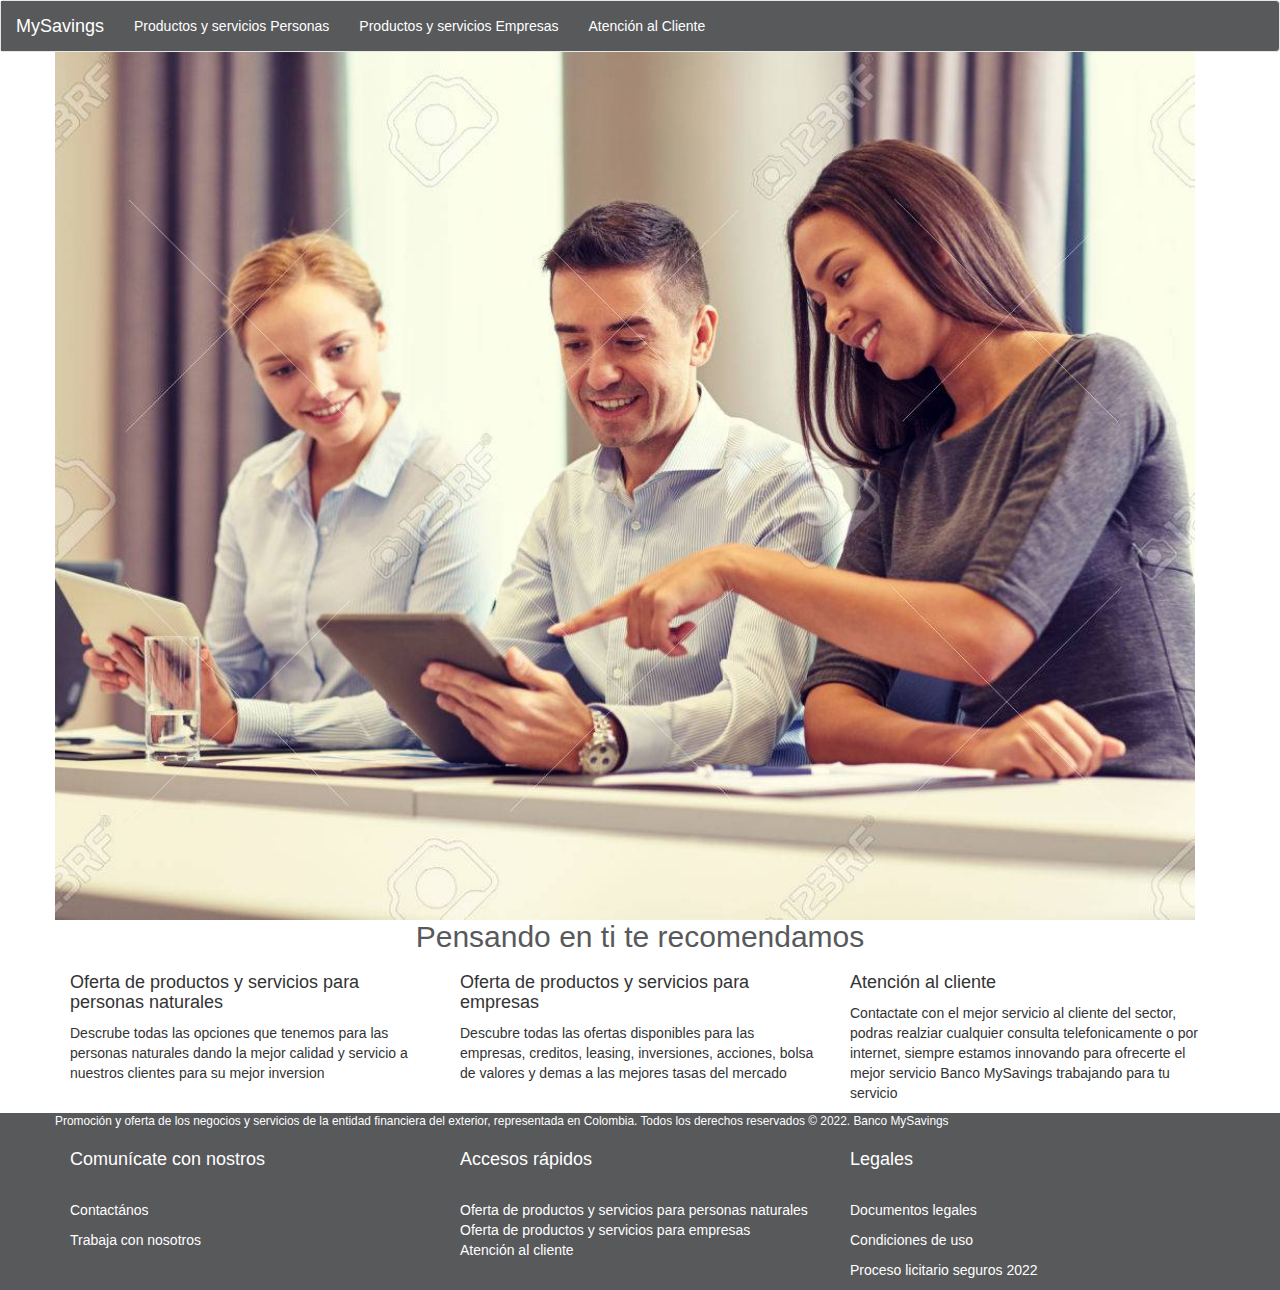
<file: PortalWeb-MySavings/index.html>
<DOCTYPE html!>
<html>
	<head>
		<!-- BOOSTRAP 3 -->
		<link rel="stylesheet" href="https://maxcdn.bootstrapcdn.com/bootstrap/3.4.1/css/bootstrap.min.css">
		<!-- jQuery  -->
		<script src="https://ajax.googleapis.com/ajax/libs/jquery/3.5.1/jquery.min.js"></script>
		<!-- JS BOOSTRAP 3 -->
		<script src="https://maxcdn.bootstrapcdn.com/bootstrap/3.4.1/js/bootstrap.min.js"></script>
		<!-- STYLOS -->
		<link rel="stylesheet" href="css/estilos.css">
		<style>
			.fit-image{
				width: 100%;
				height: 100%;
				object-fit: cover;
			}
		</style>
	</head>
	<body>
		<!-- ENCABEZADO -->
		<header>
			<nav class="navbar navbar-default">
				<div class="container-fluid">
				  <div class="navbar-header">
					<a class="navbar-brand camb" href="index.html">MySavings</a>
				  </div>
				  <ul class="nav navbar-nav">
					<li><a href="clientes.html" class="camb">Productos y servicios Personas</a></li>
					<li><a href="empresas.html" class="camb">Productos y servicios Empresas</a></li>
					<li><a href="atencion.html" class="camb">Atenci&oacute;n al Cliente</a></li>
					<!-- <li><a href="view/conversor.html" class="camb">Conversor de monedas</a></li> -->
				  </ul>
				</div>
			  </nav>
		</header><br>
		<!-- END ENCABEZADO -->


		<!-- BODY -->
		<div class="container">
			<div class="row">
				<div class="col-lg-12 col-md-12 col-sm-12 row">
					<img class="img-fluid fit-image" src="img/banco.jpg">
				</div>
				<h2>Pensando en ti te recomendamos</h2>
				<div class="col-lg-4 col-md-4 col-sm-12">
					<h4>Oferta de productos y servicios para personas naturales</h5>
					<p>Descrube todas las opciones que tenemos para las personas naturales dando la mejor calidad y servicio a nuestros clientes para su mejor inversion</p>
				</div>
				<div class="col-lg-4 col-md-4 col-sm-12">
					<h4>Oferta de productos y servicios para empresas</h5>
					<p>Descubre todas las ofertas disponibles para las empresas, creditos, leasing, inversiones, acciones, bolsa de valores y demas a las mejores tasas del mercado</p>
				</div>
				<div class="col-lg-4 col-md-4 col-sm-12">
					<h4>Atenci&oacute;n al cliente</h5>
					<p>Contactate con el mejor servicio al cliente del sector, podras realziar cualquier consulta telefonicamente o por internet, siempre estamos innovando para ofrecerte el mejor servicio Banco MySavings trabajando para tu servicio</p>
				</div>
			</div>
		</div>
		<!-- END BODY -->


		<!-- PIE DE PAGINA -->
		<footer>
			<div class="container container-max">
				<div class="row">
					<p class="camb"><small>Promoci&oacute;n y oferta de los negocios y servicios de la entidad financiera del exterior, representada en Colombia. Todos los derechos reservados &#169; 2022. Banco MySavings</small></p>
					<div class="col-lg-4 col-md-4 col-sm-4">
						<h4 class="camb">Comun&iacute;cate con nostros</h4><br>
						<p class="camb">Contact&aacute;nos</p>
						<p class="camb">Trabaja con nosotros</p>
					</div>
					<div class="col-lg-4 col-md-4 col-sm-4">
						<h4 class="camb">Accesos r&aacute;pidos</h4><br>
						<a href="clientes.html" class="camb">Oferta de productos y servicios para personas naturales</a><br>
						<a href="empresas.html" class="camb">Oferta de productos y servicios para empresas</a><br>
						<a href="atencion.html" class="camb">Atenci&oacute;n al cliente</a>
					</div>
					<div class="col-lg-4 col-md-4 col-sm-4">
						<h4 class="camb">Legales</h4><br>
						<p class="camb">Documentos legales</p>
						<p class="camb">Condiciones de uso</p>
						<p class="camb">Proceso licitario seguros 2022</p>
					</div>
				</div>
			</div>
		</footer>
	</body>
</html>
</file>
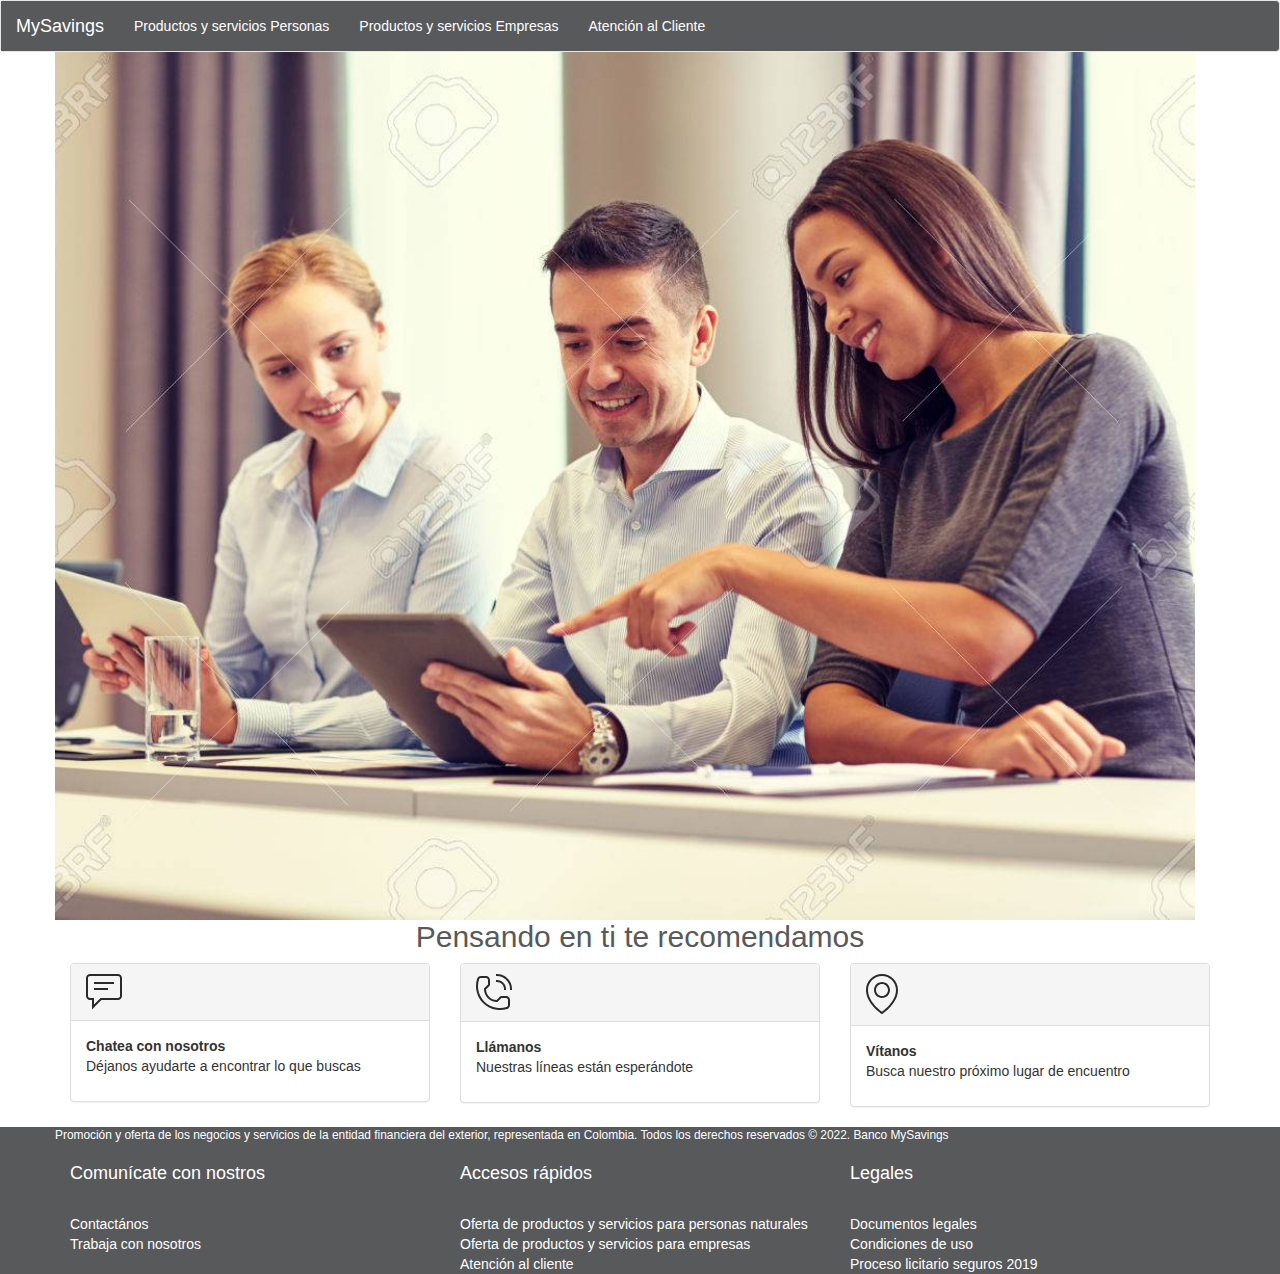
<file: PortalWeb-MySavings/atencion.html>
<DOCTYPE html!>
<html>
	<head>
		<!-- BOOSTRAP 3 -->
		<link rel="stylesheet" href="https://maxcdn.bootstrapcdn.com/bootstrap/3.4.1/css/bootstrap.min.css">
		<!-- jQuery  -->
		<script src="https://ajax.googleapis.com/ajax/libs/jquery/3.5.1/jquery.min.js"></script>
		<!-- JS BOOSTRAP 3 -->
		<script src="https://maxcdn.bootstrapcdn.com/bootstrap/3.4.1/js/bootstrap.min.js"></script>
		<!-- STYLOS -->
		<link rel="stylesheet" href="css/estilos.css">
		<style>
			.fit-image{
				width: 100%;
				height: 100%;
				object-fit: cover;
			}
		</style>
	</head>
	<body>
		<!-- ENCABEZADO -->
		<header>
			<nav class="navbar navbar-default">
				<div class="container-fluid">
				  <div class="navbar-header">
					<a class="navbar-brand camb" href="index.html">MySavings</a>
				  </div>
				  <ul class="nav navbar-nav">
					<li><a href="clientes.html" class="camb">Productos y servicios Personas</a></li>
					<li><a href="empresas.html" class="camb">Productos y servicios Empresas</a></li>
					<li><a href="atencion.html" class="camb">Atenci&oacute;n al Cliente</a></li>
					<!-- <li><a href="view/conversor.html" class="camb">Conversor de monedas</a></li> -->
				  </ul>
				</div>
			  </nav>
		</header><br>
		<!-- END ENCABEZADO -->


		<!-- BODY -->
		<div class="container">
			<div class="row">
				<div class="col-lg-12 col-md-12 col-sm-12 row">
					<img class="img-fluid fit-image" src="img/banco.jpg">
				</div>
				<h2>Pensando en ti te recomendamos</h2>
				<div class="col-lg-4 col-md-4 col-sm-12">
					<div class="panel panel-default">
						<div class="panel-heading">
							<img src="img/Mask.svg">
						</div>
						<div class="panel-body">
							<p><strong>Chatea con nosotros</strong><br>
							D&eacute;janos ayudarte a encontrar lo que buscas</p>
						</div>
					</div>
				</div>
				<div class="col-lg-4 col-md-4 col-sm-12">
					<div class="panel panel-default">
						<div class="panel-heading">
							<img src="img/Mask1.svg">
						</div>
						<div class="panel-body">
							<p><strong>Ll&aacute;manos</strong><br>
							Nuestras l&iacute;neas est&aacute;n esper&aacute;ndote</p>
						</div>
					</div>
				</div>
				<div class="col-lg-4 col-md-4 col-sm-12">
					<div class="panel panel-default">
						<div class="panel-heading">
							<img src="img/Mask2.svg">
						</div>
						<div class="panel-body">
							<p><strong>V&iacute;tanos</strong><br>
								Busca nuestro pr&oacute;ximo lugar de encuentro</p>
						</div>
					</div>
				</div>
			</div>
		</div>
		<!-- END BODY -->


		<!-- PIE DE PAGINA -->
		<footer>
			<div class="container container-max">
				<div class="row">
					<p class="camb"><small>Promoci&oacute;n y oferta de los negocios y servicios de la entidad financiera del exterior, representada en Colombia. Todos los derechos reservados &#169; 2022. Banco MySavings</small></p>
					<div class="col-lg-4 col-md-4 col-sm-4">
						<h4 class="camb">Comun&iacute;cate con nostros</h4><br>
						<a href="#" class="camb">Contact&aacute;nos</a><br>
						<a href="#" class="camb">Trabaja con nosotros</a>
					</div>
					<div class="col-lg-4 col-md-4 col-sm-4">
						<h4 class="camb">Accesos r&aacute;pidos</h4><br>
						<a href="clientes.html" class="camb">Oferta de productos y servicios para personas naturales</a><br>
						<a href="empresas.html" class="camb">Oferta de productos y servicios para empresas</a><br>
						<a href="atencion.html" class="camb">Atenci&oacute;n al cliente</a>
					</div>
					<div class="col-lg-4 col-md-4 col-sm-4">
						<h4 class="camb">Legales</h4><br>
						<a href="#" class="camb">Documentos legales</a><br>
						<a href="#" class="camb">Condiciones de uso</a><br>
						<a href="#" class="camb">Proceso licitario seguros 2019</a>
					</div>
				</div>
			</div>
		</footer>
	</body>
</html>
</file>
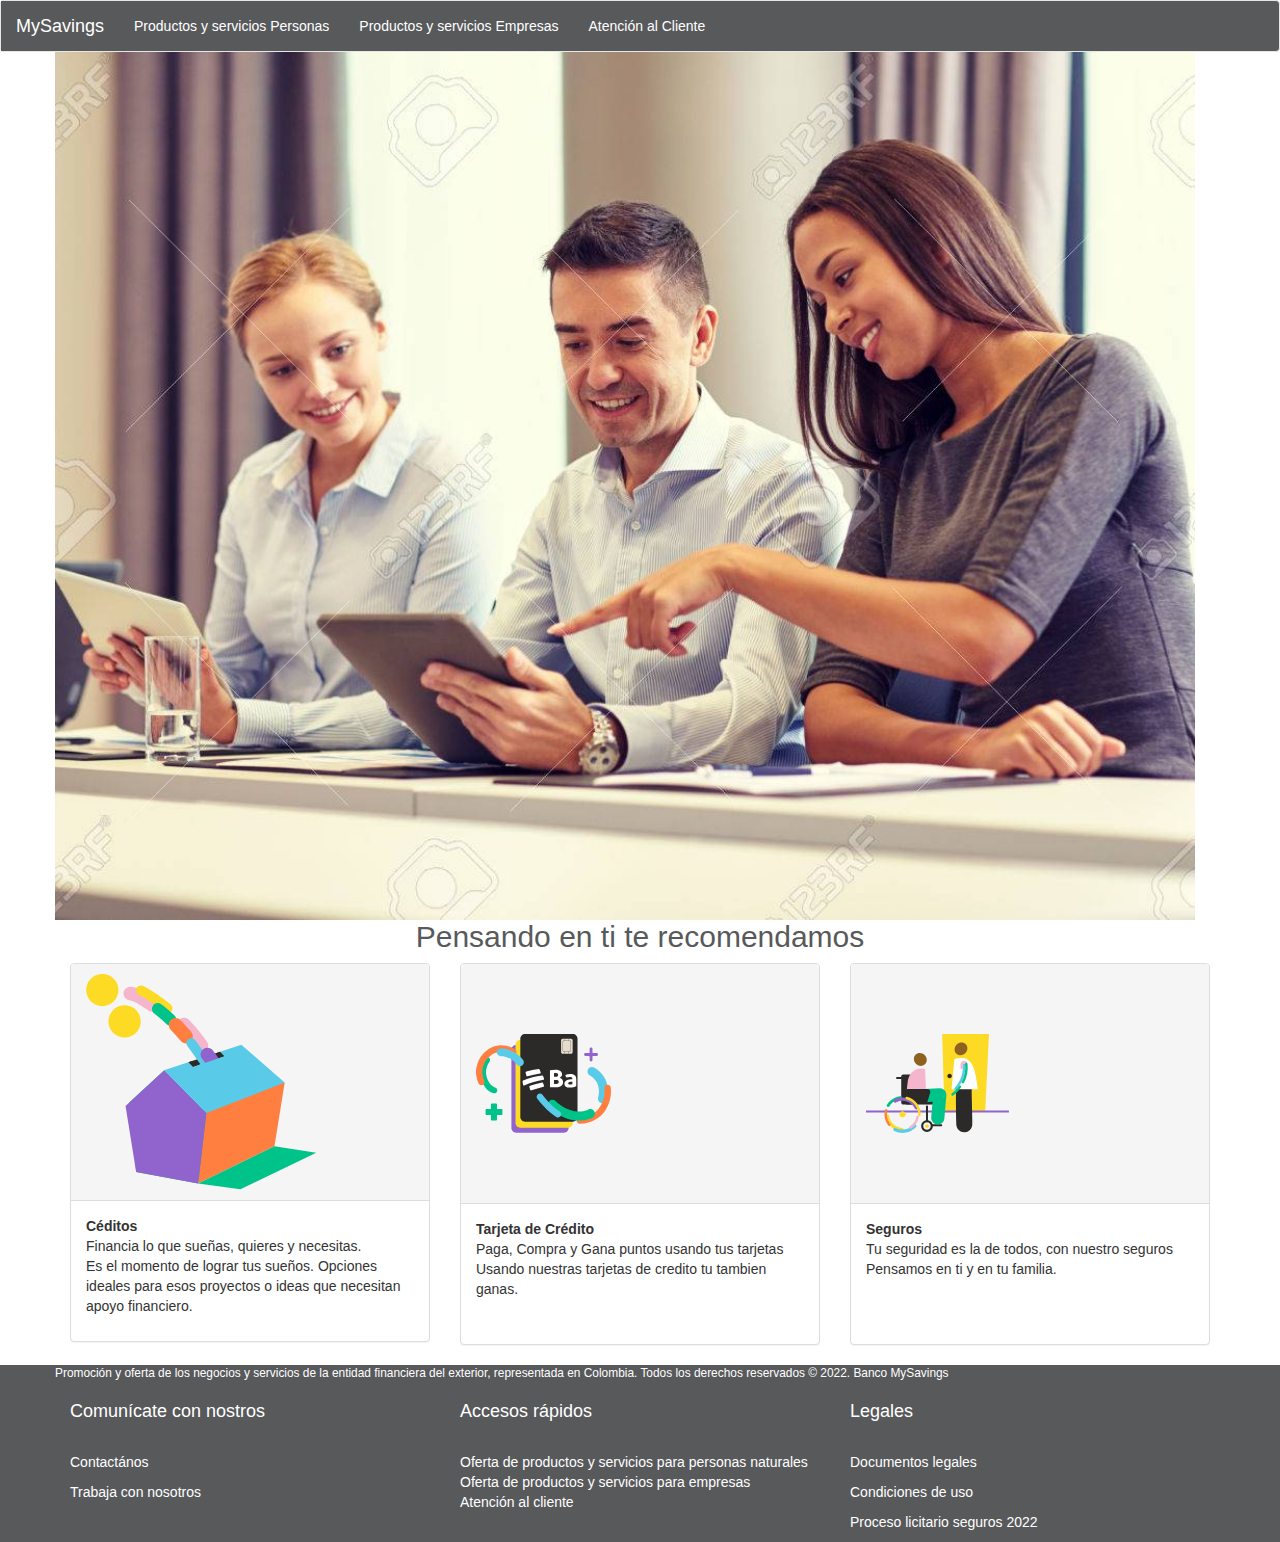
<file: PortalWeb-MySavings/clientes.html>
<DOCTYPE html!>
<html>
	<head>
		<!-- BOOSTRAP 3 -->
		<link rel="stylesheet" href="https://maxcdn.bootstrapcdn.com/bootstrap/3.4.1/css/bootstrap.min.css">
		<!-- jQuery  -->
		<script src="https://ajax.googleapis.com/ajax/libs/jquery/3.5.1/jquery.min.js"></script>
		<!-- JS BOOSTRAP 3 -->
		<script src="https://maxcdn.bootstrapcdn.com/bootstrap/3.4.1/js/bootstrap.min.js"></script>
		<!-- STYLOS -->
		<link rel="stylesheet" href="css/estilos.css">
		<style>
			.fit-image{
				width: 100%;
				height: 100%;
				object-fit: cover;
			}
		</style>
	</head>
	<body>
		<!-- ENCABEZADO -->
		<header>
			<nav class="navbar navbar-default">
			  <div class="container-fluid">
			    <div class="navbar-header">
			      <a class="navbar-brand camb" href="index.html">MySavings</a>
			    </div>
			    <ul class="nav navbar-nav">
			      <li><a href="clientes.html" class="camb">Productos y servicios Personas</a></li>
			      <li><a href="empresas.html" class="camb">Productos y servicios Empresas</a></li>
			      <li><a href="atencion.html" class="camb">Atenci&oacute;n al Cliente</a></li>
				  <!-- <li><a href="view/conversor.html" class="camb">Conversor de monedas</a></li> -->
			    </ul>
			  </div>
			</nav>
		</header><br>
		<!-- END ENCABEZADO -->


		<!-- BODY -->
		<div class="container">
			<div class="row">
				<div class="col-lg-12 col-md-12 col-sm-12 row">
					<img class="img-fluid fit-image" src="img/banco.jpg">
				</div>
				<h2>Pensando en ti te recomendamos</h2>
				
				<div class="col-lg-4 col-md-4 col-sm-12">
					<div class="panel panel-default">
						<div class="panel-heading">
							<img src="img/ilustracion_creditos.svg">
						</div>
						<div class="panel-body">
							<p><strong>C&eacute;ditos</strong><br>
							Financia lo que sue&ntilde;as, quieres y necesitas.<br>
							Es el momento de lograr tus sue&ntilde;os. Opciones ideales para esos proyectos o ideas que 
							necesitan apoyo financiero.</p>
						</div>
					</div>
				</div>
				<div class="col-lg-4 col-md-4 col-sm-12">
					<div class="panel panel-default">
						<div class="panel-heading">
							<br><br><br>
							<img src="img/ilustracion_tdc.svg">
							<br><br><br><br>
						</div>
						<div class="panel-body">
							<p><strong>Tarjeta de Cr&eacute;dito</strong><br>
							Paga, Compra y Gana puntos usando tus tarjetas<br>
							Usando nuestras tarjetas de credito tu tambien ganas.</p><br>
						</div>
					</div>
				</div>
				<div class="col-lg-4 col-md-4 col-sm-12">
					<div class="panel panel-default">
						<div class="panel-heading">
							<br><br><br>
							<img src="img/ilustracion_seguros.svg">
							<br><br><br><br>
						</div>
						<div class="panel-body">
							<p><strong>Seguros</strong><br>
							Tu seguridad es la de todos, con nuestro seguros<br>
							Pensamos en ti y en tu familia.</p><br><br>
						</div>
					</div>
				</div>
			</div>
		</div>
		<!-- END BODY -->


		<!-- PIE DE PAGINA -->
		<footer>
			<div class="container container-max">
				<div class="row">
					<p class="camb"><small>Promoci&oacute;n y oferta de los negocios y servicios de la entidad financiera del exterior, representada en Colombia. Todos los derechos reservados &#169; 2022. Banco MySavings</small></p>
					<div class="col-lg-4 col-md-4 col-sm-4">
						<h4 class="camb">Comun&iacute;cate con nostros</h4><br>
						<p class="camb">Contact&aacute;nos</p>
						<p class="camb">Trabaja con nosotros</p>
					</div>
					<div class="col-lg-4 col-md-4 col-sm-4">
						<h4 class="camb">Accesos r&aacute;pidos</h4><br>
						<a href="clientes.html" class="camb">Oferta de productos y servicios para personas naturales</a><br>
						<a href="empresas.html" class="camb">Oferta de productos y servicios para empresas</a><br>
						<a href="atencion.html" class="camb">Atenci&oacute;n al cliente</a>
					</div>
					<div class="col-lg-4 col-md-4 col-sm-4">
						<h4 class="camb">Legales</h4><br>
						<p class="camb">Documentos legales</p>
						<p class="camb">Condiciones de uso</p>
						<p class="camb">Proceso licitario seguros 2022</p>
					</div>
				</div>
			</div>
		</footer>
	</body>
</html>
</file>
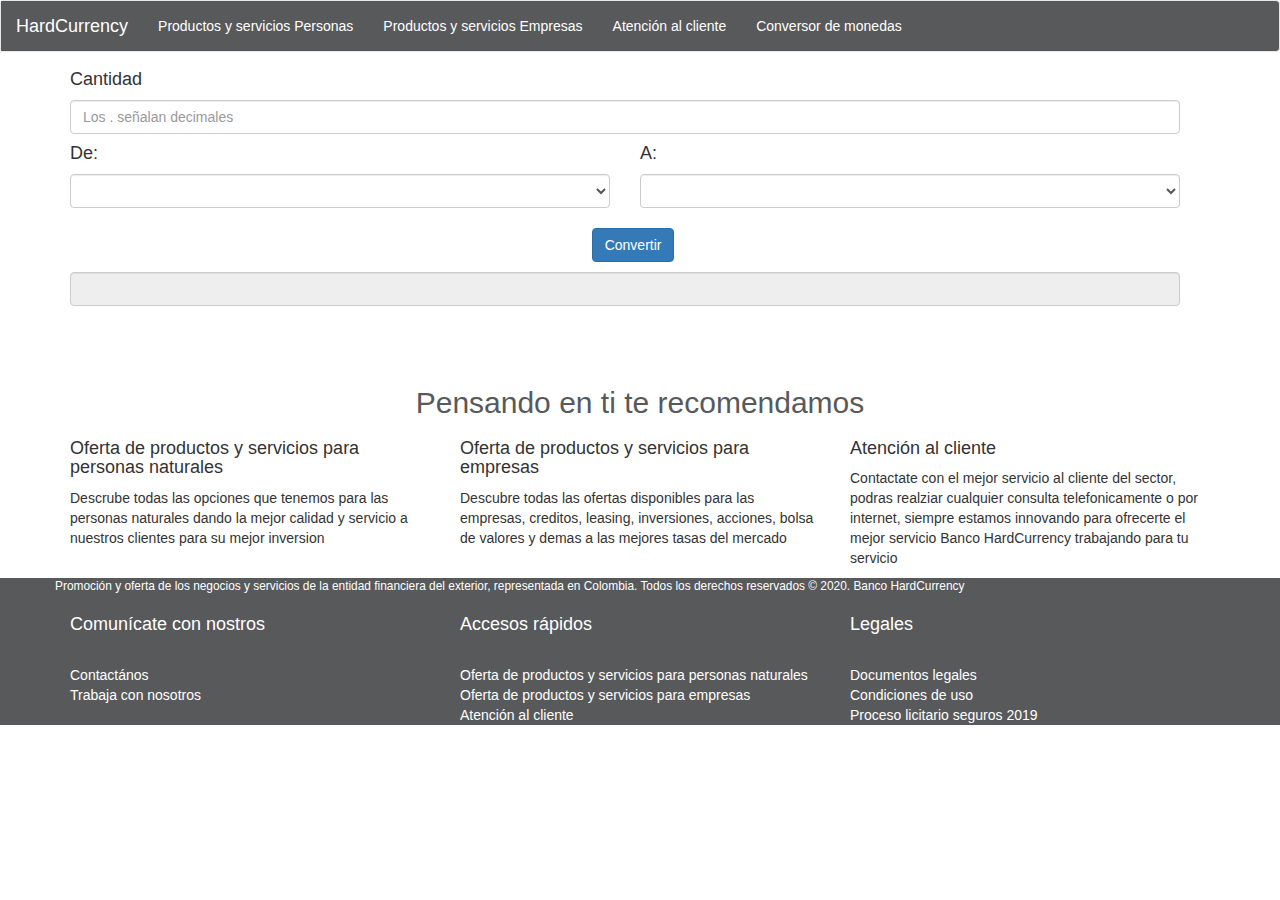
<file: PortalWeb-MySavings/conversor.html>
<DOCTYPE html!>
<html>
	<head>
		<!-- BOOSTRAP 3 -->
		<link rel="stylesheet" href="https://maxcdn.bootstrapcdn.com/bootstrap/3.4.1/css/bootstrap.min.css">
		<!-- jQuery  -->
		<script src="https://ajax.googleapis.com/ajax/libs/jquery/3.5.1/jquery.min.js"></script>
		<!-- JS BOOSTRAP 3 -->
		<script src="https://maxcdn.bootstrapcdn.com/bootstrap/3.4.1/js/bootstrap.min.js"></script>
		<!-- FUNCIONES -->
		<script src="js/funciones.js"></script>
		<!-- STYLOS -->
		<link rel="stylesheet" href="css/estilos.css">

	</head>
	<body>
		<!-- ENCABEZADO -->
		<header>
			<nav class="navbar navbar-default">
			  <div class="container-fluid">
			    <div class="navbar-header">
			      <a class="navbar-brand camb" href="index.html">HardCurrency</a>
			    </div>
			    <ul class="nav navbar-nav">
			      <li><a href="#" class="camb">Productos y servicios Personas</a></li>
			      <li><a href="#" class="camb">Productos y servicios Empresas</a></li>
			      <li><a href="#" class="camb">Atención al cliente</a></li>
				  <li><a href="conversor.html" class="camb">Conversor de monedas</a></li>
			    </ul>
			  </div>
			</nav><br>
		</header><br><br><br>
		<!-- END ENCABEZADO -->


		<!-- BODY -->
		<div class="container container-max">
			<div class="row">
				<div class="col-lg-12 col-md-12 col-sm-12 row">
					
					<div class="col-lg-12 col-md-12 col-sm-12">
						<h4>Cantidad</h4>
						<input type="text" class="form-control" id="cantidad" placeholder="Los . señalan decimales">
					</div>
					<div class="col-lg-6 col-md-6 col-sm-12">
						<h4>De:</h4>
						<select class="form-control" id="de">
							<option value=""></option>
							<option value="pesos">Pesos</option>
							<option value="dolares">Dolares</option>
							<option value="yenes">Yenes</option>
							<option value="euro">Euros</option>
						</select><br>
					</div>
					<div class="col-lg-6 col-md-6 col-sm-12">
						<h4>A: </h4>
						<select class="form-control" id="a">
							<option value=""></option>
							<option value="pesos">Pesos</option>
							<option value="dolares">Dolares</option>
							<option value="yenes">Yenes</option>
							<option value="euro">Euros</option>
						</select><br>
					</div>
					<div class="col-lg-12 col-md-12 col-sm-12">
						<button type="button" class="btn btn-primary" id="convertir" style="margin-left: 47%;">Convertir</button><br>
					</div><br>
					<div class="col-lg-12 col-md-12 col-sm-12">
						<p> </p>
						<input type="text" class="form-control" id="resultConver" readonly><br><br><br><br>
					</div>
				</div>
				<h2>Pensando en ti te recomendamos</h2>
				<div class="col-lg-4 col-md-4 col-sm-12">
					<h4>Oferta de productos y servicios para personas naturales</h5>
					<p>Descrube todas las opciones que tenemos para las personas naturales dando la mejor calidad y servicio a nuestros clientes para su mejor inversion</p>
				</div>
				<div class="col-lg-4 col-md-4 col-sm-12">
					<h4>Oferta de productos y servicios para empresas</h5>
					<p>Descubre todas las ofertas disponibles para las empresas, creditos, leasing, inversiones, acciones, bolsa de valores y demas a las mejores tasas del mercado</p>
				</div>
				<div class="col-lg-4 col-md-4 col-sm-12">
					<h4>Atención al cliente</h5>
					<p>Contactate con el mejor servicio al cliente del sector, podras realziar cualquier consulta telefonicamente o por internet, siempre estamos innovando para ofrecerte el mejor servicio Banco HardCurrency trabajando para tu servicio</p>
				</div>
			</div>
		</div>
		<!-- END BODY -->

		<!-- PIE DE PAGINA -->
		<footer>
			<div class="container container-max">
				<div class="row">
					<p class="camb"><small>Promoción y oferta de los negocios y servicios de la entidad financiera del exterior, representada en Colombia. Todos los derechos reservados © 2020. Banco HardCurrency</small></p>
					<div class="col-lg-4 col-md-4 col-sm-4">
						<h4 class="camb">Comunícate con nostros</h4><br>
						<a href="#" class="camb">Contactános</a><br>
						<a href="#" class="camb">Trabaja con nosotros</a>
					</div>
					<div class="col-lg-4 col-md-4 col-sm-4">
						<h4 class="camb">Accesos rápidos</h4><br>
						<a href="" class="camb">Oferta de productos y servicios para personas naturales</a><br>
						<a href="" class="camb">Oferta de productos y servicios para empresas</a><br>
						<a href="" class="camb">Atención al cliente</a>
					</div>
					<div class="col-lg-4 col-md-4 col-sm-4">
						<h4 class="camb">Legales</h4><br>
						<a href="#" class="camb">Documentos legales</a><br>
						<a href="#" class="camb">Condiciones de uso</a><br>
						<a href="#" class="camb">Proceso licitario seguros 2019</a>
					</div>
				</div>
			</div>
		</footer>
	</body>
</html>
</file>
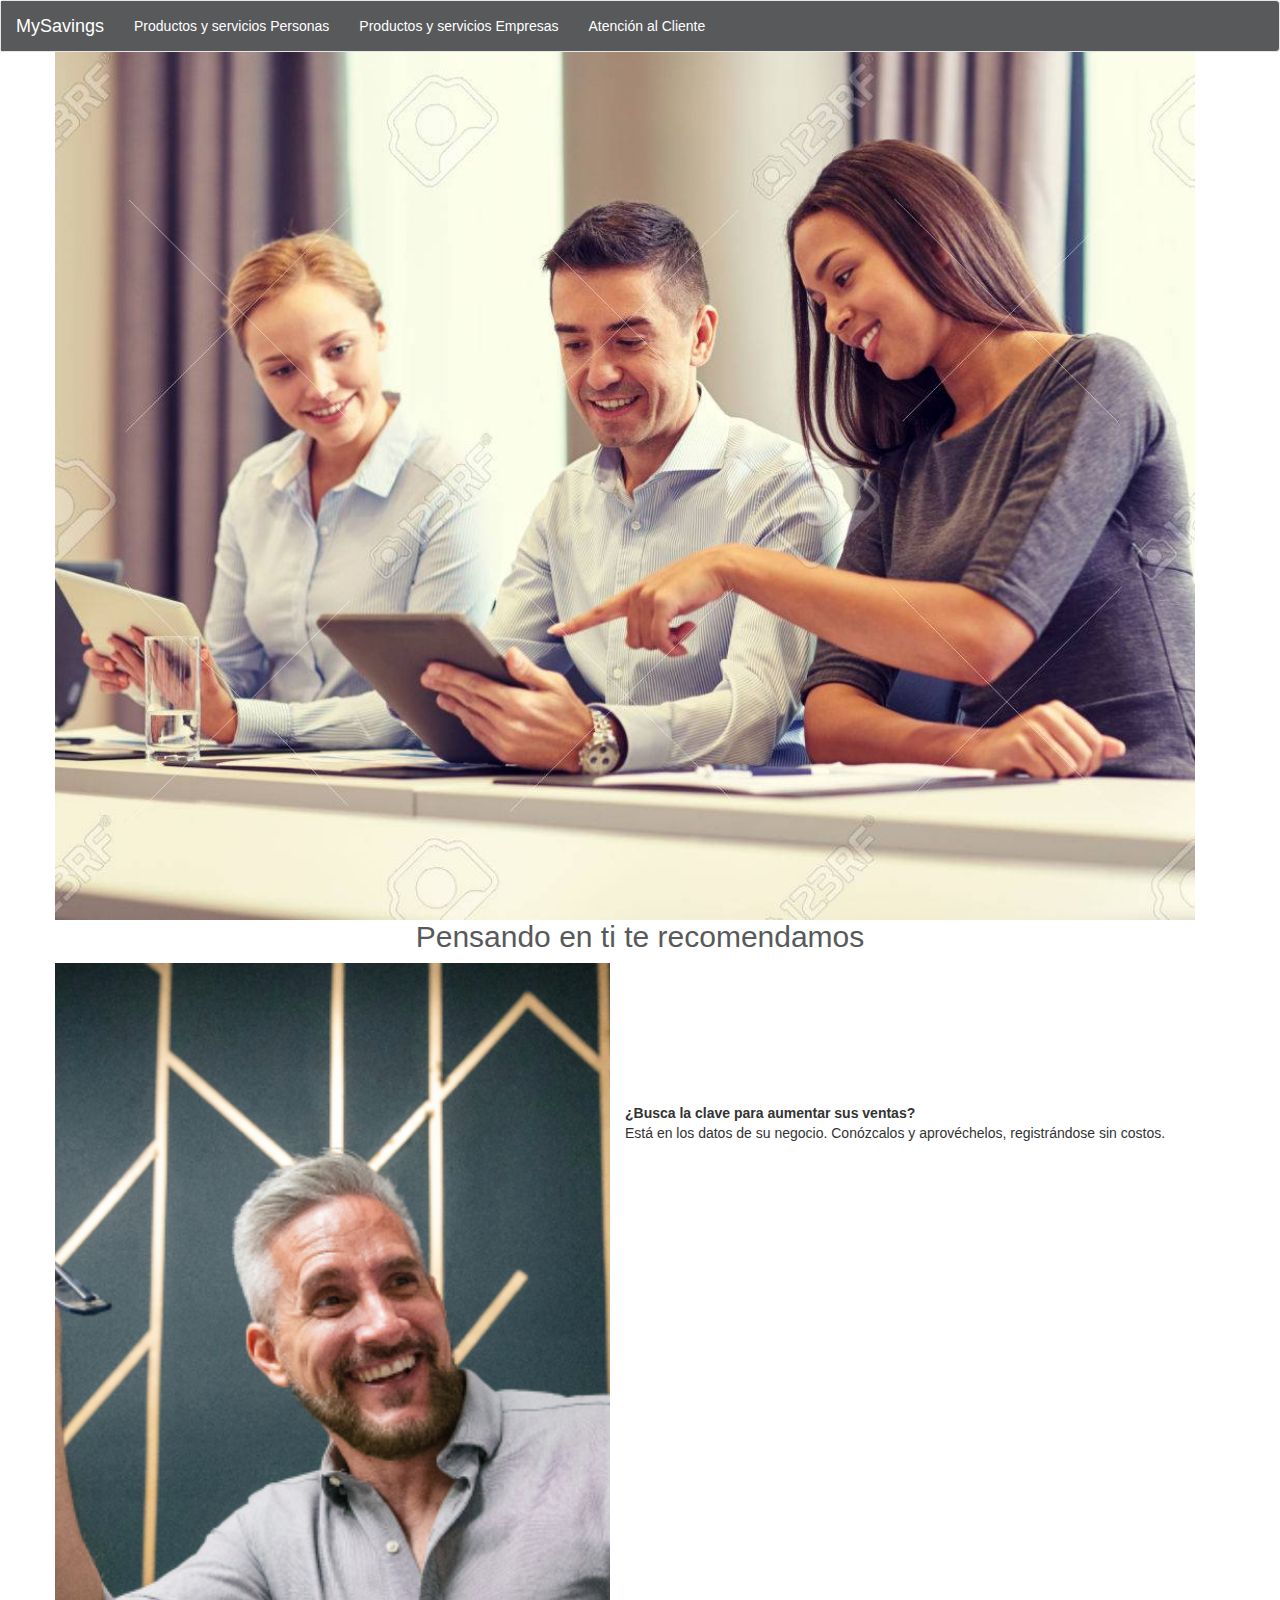
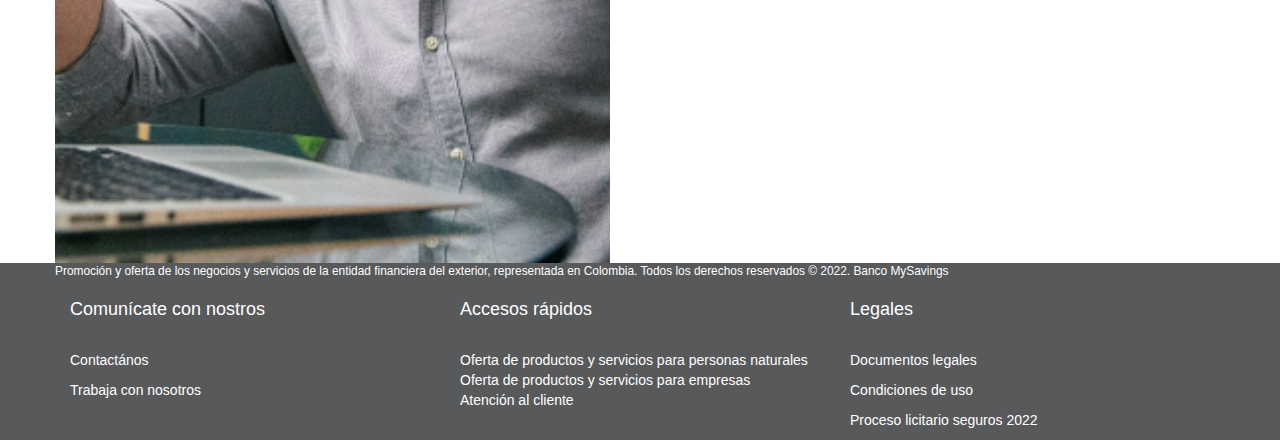
<file: PortalWeb-MySavings/empresas.html>
<DOCTYPE html!>
<html>
	<head>
		<!-- BOOSTRAP 3 -->
		<link rel="stylesheet" href="https://maxcdn.bootstrapcdn.com/bootstrap/3.4.1/css/bootstrap.min.css">
		<!-- jQuery  -->
		<script src="https://ajax.googleapis.com/ajax/libs/jquery/3.5.1/jquery.min.js"></script>
		<!-- JS BOOSTRAP 3 -->
		<script src="https://maxcdn.bootstrapcdn.com/bootstrap/3.4.1/js/bootstrap.min.js"></script>
		<!-- STYLOS -->
		<link rel="stylesheet" href="css/estilos.css">
		<style>
			.fit-image{
				width: 100%;
				height: 100%;
				object-fit: cover;
			}
		</style>
	</head>
	<body>
		<!-- ENCABEZADO -->
		<header>
			<nav class="navbar navbar-default">
			  <div class="container-fluid">
			    <div class="navbar-header">
			      <a class="navbar-brand camb" href="index.html">MySavings</a>
			    </div>
			    <ul class="nav navbar-nav">
			      <li><a href="clientes.html" class="camb">Productos y servicios Personas</a></li>
			      <li><a href="empresas.html" class="camb">Productos y servicios Empresas</a></li>
			      <li><a href="atencion.html" class="camb">Atenci&oacute;n al Cliente</a></li>
				  <!-- <li><a href="view/conversor.html" class="camb">Conversor de monedas</a></li> -->
			    </ul>
			  </div>
			</nav>
		</header><br>
		<!-- END ENCABEZADO -->


		<!-- BODY -->
		<div class="container">
			<div class="row">
				<div class="col-lg-12 col-md-12 col-sm-12 row">
					<img class="img-fluid fit-image" src="img/banco.jpg">
				</div>
				<h2>Pensando en ti te recomendamos</h2>
				
				<div class="container">
					<div class="row">
					  <div class="col-sm-6 row">
						<img class="fit-image" src="img/img-banner-normal+1.png">
					  </div>
					  <div class="col-sm-6">
						<br><br><br><br><br><br><br>
						<p><strong>&#191;Busca la clave para aumentar sus ventas?</strong><br>
							Est&aacute; en los datos de su negocio. Con&oacute;zcalos y aprov&eacute;chelos, registr&aacute;ndose sin costos.</p>
					  </div>
					</div>
				</div>
			</div>
		</div>
		<!-- END BODY -->


		<!-- PIE DE PAGINA -->
		<footer>
			<div class="container container-max">
				<div class="row">
					<p class="camb"><small>Promoci&oacute;n y oferta de los negocios y servicios de la entidad financiera del exterior, representada en Colombia. Todos los derechos reservados &#169; 2022. Banco MySavings</small></p>
					<div class="col-lg-4 col-md-4 col-sm-4">
						<h4 class="camb">Comun&iacute;cate con nostros</h4><br>
						<p class="camb">Contact&aacute;nos</p>
						<p class="camb">Trabaja con nosotros</p>
					</div>
					<div class="col-lg-4 col-md-4 col-sm-4">
						<h4 class="camb">Accesos r&aacute;pidos</h4><br>
						<a href="clientes.html" class="camb">Oferta de productos y servicios para personas naturales</a><br>
						<a href="empresas.html" class="camb">Oferta de productos y servicios para empresas</a><br>
						<a href="atencion.html" class="camb">Atenci&oacute;n al cliente</a>
					</div>
					<div class="col-lg-4 col-md-4 col-sm-4">
						<h4 class="camb">Legales</h4><br>
						<p class="camb">Documentos legales</p>
						<p class="camb">Condiciones de uso</p>
						<p class="camb">Proceso licitario seguros 2022</p>
					</div>
				</div>
			</div>
		</footer>
	</body>
</html>
</file>
<file: PortalWeb-MySavings/css/estilos.css>
.camb, nav{
	background: #58595b !important;
	color: #fff !important;
}
footer{
	background: #58595b;
}
.camb:hover{
	color: #333 !important;
	background: #fff !important;
}
a:link, a:visited, a:active{
	text-decoration:none;
}
h2{
	text-align: center;
}
header{
	position: fixed;
	z-index: 100;
	width: 100%;
}
h2{
	color: #58595b;
}
</file>
